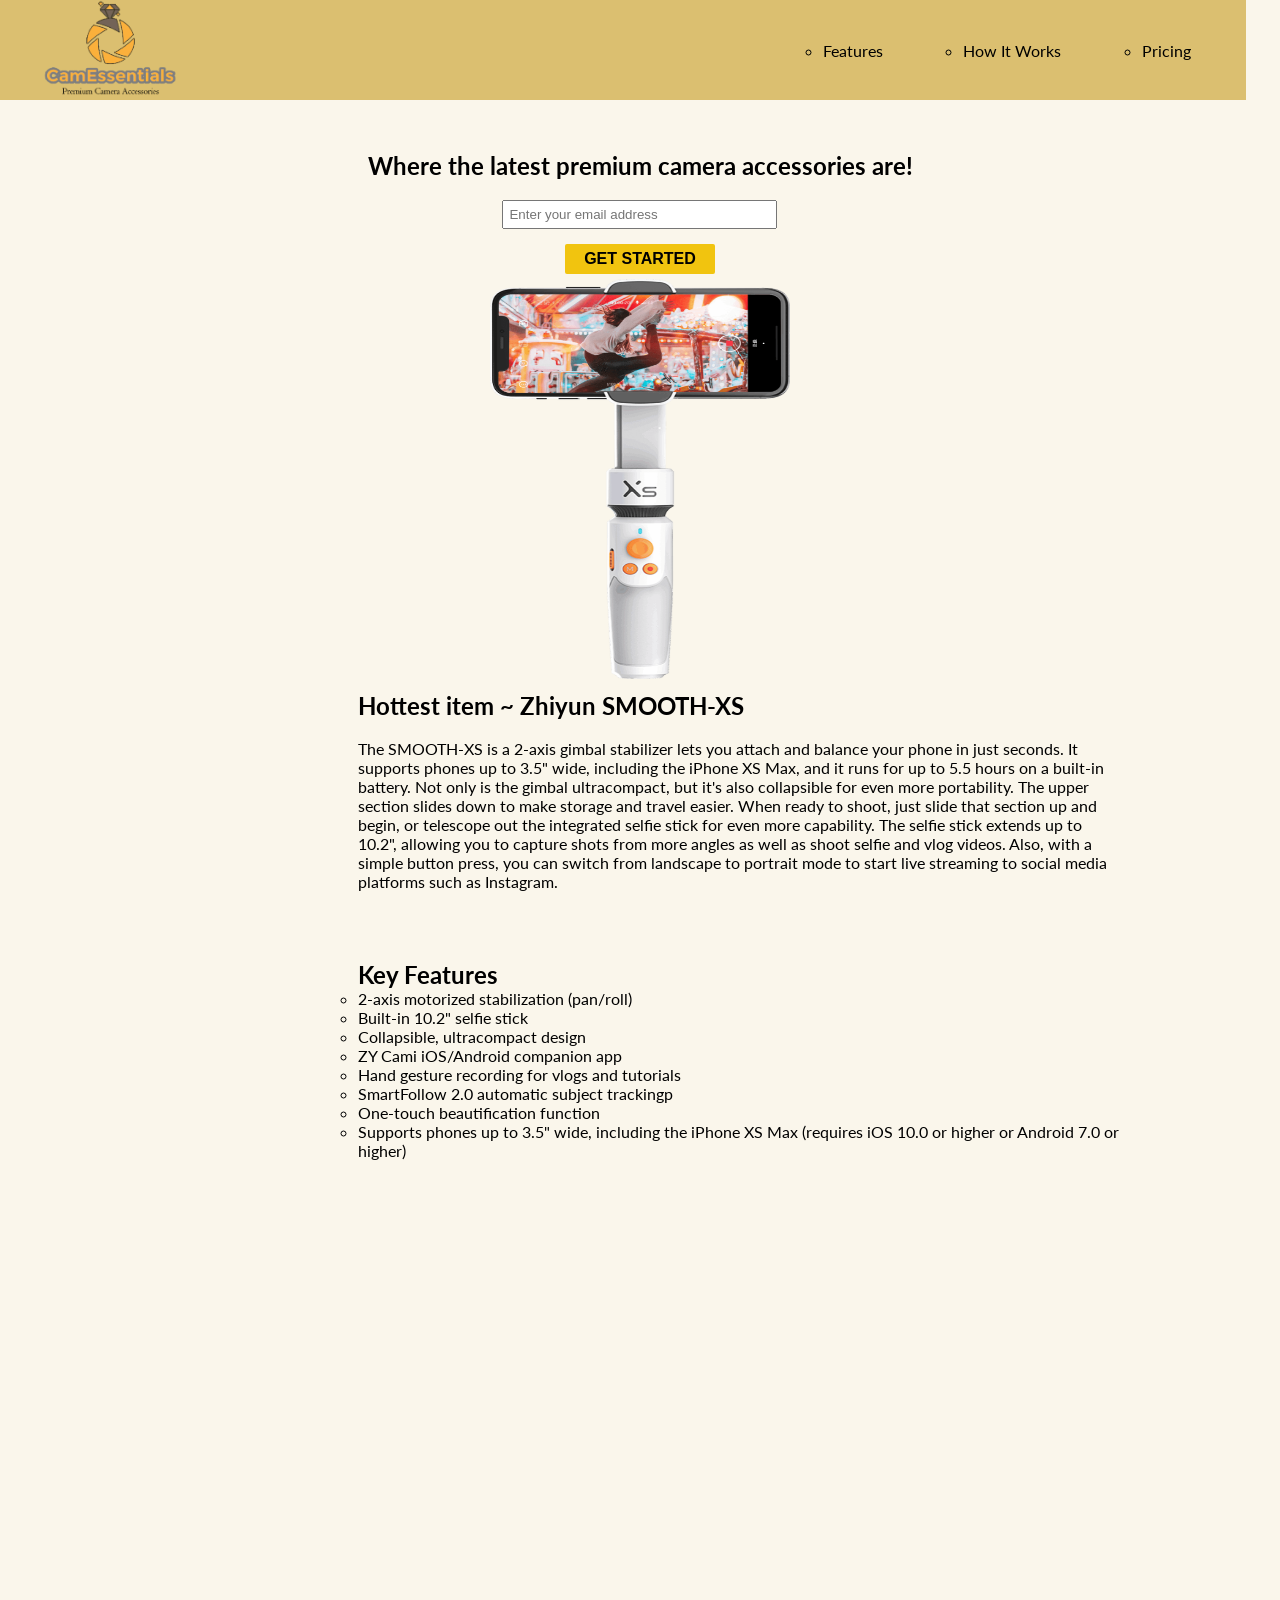
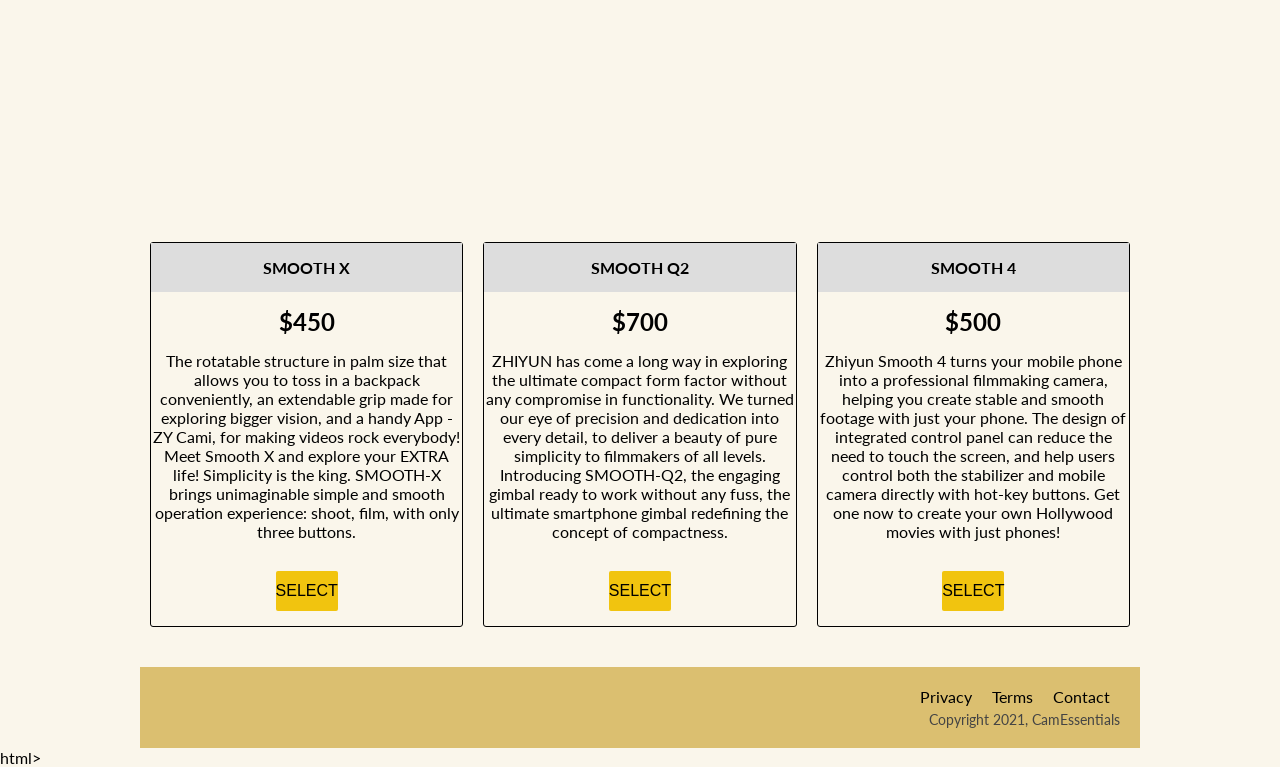
<file: index.html>
<!DOCTYPE html>
<html>
  <link rel="stylesheet" href="style.css">
  <div id="page-wrapper">
    <header id="header">
      <div class="logo">
        <img
          id="header-img"
          src="logo.png"
          alt="camessentials logo"
        />
      </div>

      <nav id="nav-bar">
        <ul>
          <li><a class="nav-link" href="#features">Features</a></li>
          <li><a class="nav-link" href="#how-it-works">How It Works</a></li>
          <li><a class="nav-link" href="#pricing">Pricing</a></li>
        </ul>
      </nav>
    </header>

    <div class="container"></div>

    <section id="hero">
      <h2>Where the latest premium camera accessories are!</h2>
      <form id="form" action="https://www.freecodecamp.com/email-submit">
        <input
          name="email"
          id="email"
          type="email"
          placeholder="Enter your email address"
          required
        />
        <input id="submit" type="submit" value="Get Started" class="btn" />
      </form>
    </section>
    <br>
    <img 
      class="center"
      src="gimbal.png" 
      alt="gimbal" 
      >
      <br>
    <div class="container">
      <section id="features">
        <div class="grid">
          <div class="icon"><i class="fa fa-3x fa-fire"></i></div>
          <div class="desc">
            <h2>Hottest item ~ Zhiyun SMOOTH-XS</h2>
            <br>
            <p>
              The SMOOTH-XS is a 2-axis gimbal stabilizer lets you attach and balance your phone in just seconds. It supports phones up to 3.5" wide, including the iPhone XS Max, and it runs for up to 5.5 hours on a built-in battery. Not only is the gimbal ultracompact, but it's also collapsible for even more portability. The upper section slides down to make storage and travel easier. When ready to shoot, just slide that section up and begin, or telescope out the integrated selfie stick for even more capability. The selfie stick extends up to 10.2", allowing you to capture shots from more angles as well as shoot selfie and vlog videos. Also, with a simple button press, you can switch from landscape to portrait mode to start live streaming to social media platforms such as Instagram.
            </p>
          </div>
        </div>
        <div class="grid">
          <div class="icon"><i class="fa fa-3x fa-truck"></i></div>
          <div class="desc">
          </div>
        </div>
        <br>
        <div class="grid">
          <div class="icon">
            <i class="fa fa-3x fa-battery-full" aria-hidden="true"></i>
          </div>
          <div class="desc">
            <h2>Key Features</h2>
            <ul>
            <li>2-axis motorized stabilization (pan/roll)</li>
            <li>Built-in 10.2" selfie stick</li>
            <li>Collapsible, ultracompact design</li>
            <li>ZY Cami iOS/Android companion app</li>
            <li>Hand gesture recording for vlogs and tutorials</li>
            <li>SmartFollow 2.0 automatic subject trackingp</li>
            <li>One-touch beautification function</li>
            <li>Supports phones up to 3.5" wide, including the iPhone XS Max (requires iOS 10.0 or higher or Android 7.0 or higher)</li>
          </ul>
          </div>
        </div>
      </section>

      <section id="how-it-works">
      <br>
      <br>
      <br>
      <br>
        <iframe
          id="video"
          height="600"
          src="https://www.youtube.com/embed/Cu-Mhhx9kSw"
          frameborder="0"
          allowfullscreen
        ></iframe>
      </section>
      <section id="pricing">
        <div class="product" id="Smooth X">
          <div class="level">Smooth X</div>
          <h2>$450</h2>
          <ol>
            <p>The rotatable structure in palm size that allows you to toss in a backpack conveniently, an extendable grip made for exploring bigger vision, and a handy App - ZY Cami, for making videos rock everybody! Meet Smooth X and explore your EXTRA life! Simplicity is the king. SMOOTH-X brings unimaginable simple and smooth operation experience: shoot, film, with only three buttons.</p>
          </ol>
          <button class="btn">Select</button>
        </div>
        <div class="product" id="Smooth Q2">
          <div class="level">Smooth Q2</div>
          <h2>$700</h2>
          <ol>
            <p>ZHIYUN has come a long way in exploring the ultimate compact form factor without any compromise in functionality. We turned our eye of precision and dedication into every detail, to deliver a beauty of pure simplicity to filmmakers of all levels. Introducing SMOOTH-Q2, the engaging gimbal ready to work without any fuss, the ultimate smartphone gimbal redefining the concept of compactness.   </p>
          </ol>
          <button class="btn">Select</button>
        </div>
        <div class="product" id="smooth 4">
          <div class="level">Smooth 4</div>
          <h2>$500</h2>
          <ol>
            <p> Zhiyun Smooth 4 turns your mobile phone into a professional filmmaking camera, helping you create stable and smooth footage with just your phone. The design of integrated control panel can reduce the need to touch the screen, and help users control both the stabilizer and mobile camera directly with hot-key buttons. Get one now to create your own Hollywood movies with just phones! </p>
          </ol>
          <button class="btn">Select</button>
        </div>
      </section>
      <footer>
        <ul>
          <li><a href="#">Privacy</a></li>
          <li><a href="#">Terms</a></li>
          <li><a href="#">Contact</a></li>
        </ul>
        <span>Copyright 2021, CamEssentials</span>
      </footer>
    </div>
  </div>
</html>html>
</file>
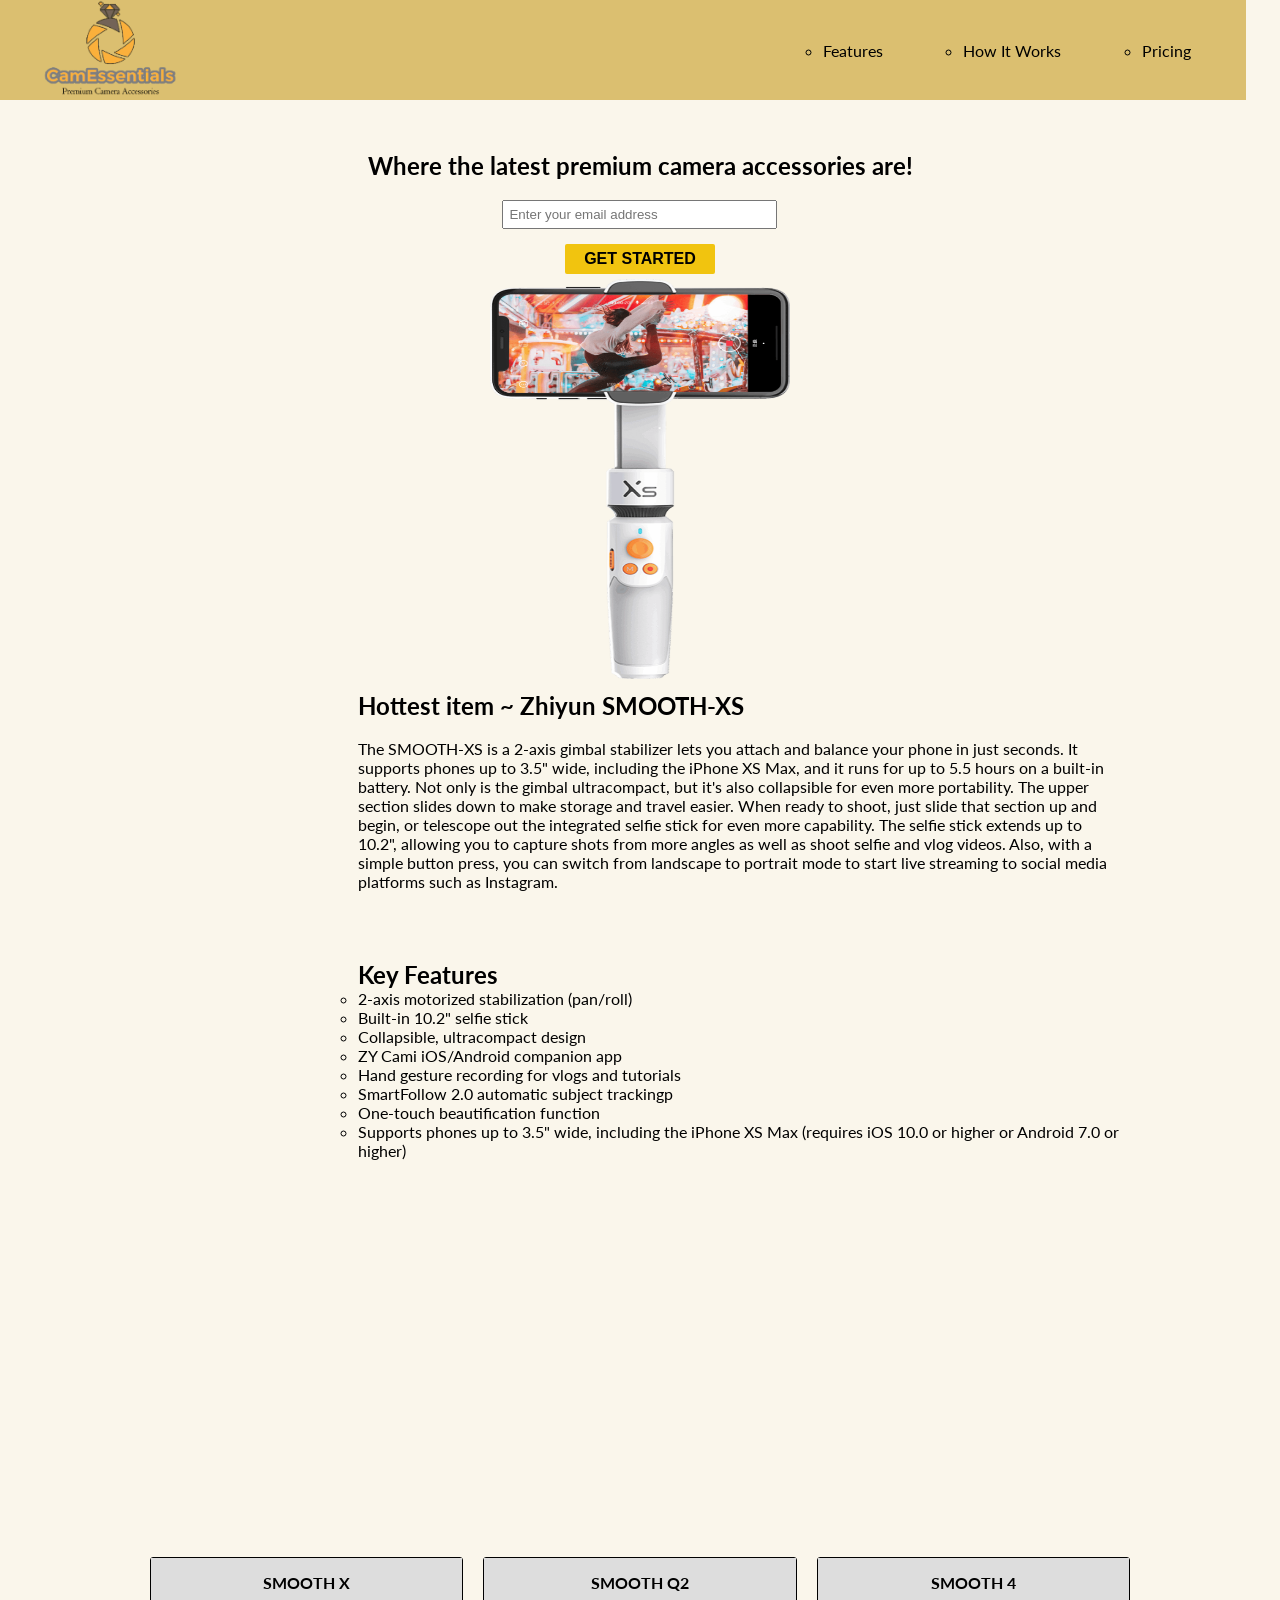
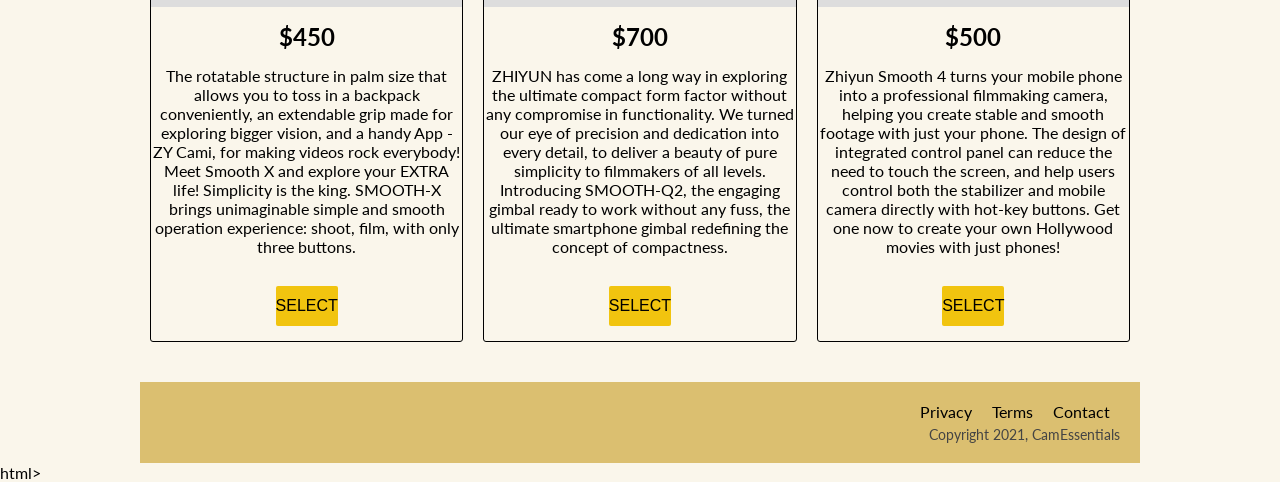
<file: product-landing-page.html>
<!DOCTYPE html>
<html>
  <link rel="stylesheet" href="style.css">
  <div id="page-wrapper">
    <header id="header">
      <div class="logo">
        <img
          id="header-img"
          src="logo.png"
          alt="camessentials logo"
        />
      </div>

      <nav id="nav-bar">
        <ul>
          <li><a class="nav-link" href="#features">Features</a></li>
          <li><a class="nav-link" href="#how-it-works">How It Works</a></li>
          <li><a class="nav-link" href="#pricing">Pricing</a></li>
        </ul>
      </nav>
    </header>

    <div class="container"></div>

    <section id="hero">
      <h2>Where the latest premium camera accessories are!</h2>
      <form id="form" action="https://www.freecodecamp.com/email-submit">
        <input
          name="email"
          id="email"
          type="email"
          placeholder="Enter your email address"
          required
        />
        <input id="submit" type="submit" value="Get Started" class="btn" />
      </form>
    </section>
    <br>
    <img 
      class="center"
      src="gimbal.png" 
      alt="gimbal" 
      >
      <br>
    <div class="container">
      <section id="features">
        <div class="grid">
          <div class="icon"><i class="fa fa-3x fa-fire"></i></div>
          <div class="desc">
            <h2>Hottest item ~ Zhiyun SMOOTH-XS</h2>
            <br>
            <p>
              The SMOOTH-XS is a 2-axis gimbal stabilizer lets you attach and balance your phone in just seconds. It supports phones up to 3.5" wide, including the iPhone XS Max, and it runs for up to 5.5 hours on a built-in battery. Not only is the gimbal ultracompact, but it's also collapsible for even more portability. The upper section slides down to make storage and travel easier. When ready to shoot, just slide that section up and begin, or telescope out the integrated selfie stick for even more capability. The selfie stick extends up to 10.2", allowing you to capture shots from more angles as well as shoot selfie and vlog videos. Also, with a simple button press, you can switch from landscape to portrait mode to start live streaming to social media platforms such as Instagram.
            </p>
          </div>
        </div>
        <div class="grid">
          <div class="icon"><i class="fa fa-3x fa-truck"></i></div>
          <div class="desc">
          </div>
        </div>
        <br>
        <div class="grid">
          <div class="icon">
            <i class="fa fa-3x fa-battery-full" aria-hidden="true"></i>
          </div>
          <div class="desc">
            <h2>Key Features</h2>
            <ul>
            <li>2-axis motorized stabilization (pan/roll)</li>
            <li>Built-in 10.2" selfie stick</li>
            <li>Collapsible, ultracompact design</li>
            <li>ZY Cami iOS/Android companion app</li>
            <li>Hand gesture recording for vlogs and tutorials</li>
            <li>SmartFollow 2.0 automatic subject trackingp</li>
            <li>One-touch beautification function</li>
            <li>Supports phones up to 3.5" wide, including the iPhone XS Max (requires iOS 10.0 or higher or Android 7.0 or higher)</li>
          </ul>
          </div>
        </div>
      </section>
      <section id="how-it-works">
        <iframe
          id="video"
          height="315"
          src="https://www.youtube.com/embed/Cu-Mhhx9kSw"
          frameborder="0"
          allowfullscreen
        ></iframe>
      </section>
      <section id="pricing">
        <div class="product" id="Smooth X">
          <div class="level">Smooth X</div>
          <h2>$450</h2>
          <ol>
            <p>The rotatable structure in palm size that allows you to toss in a backpack conveniently, an extendable grip made for exploring bigger vision, and a handy App - ZY Cami, for making videos rock everybody! Meet Smooth X and explore your EXTRA life! Simplicity is the king. SMOOTH-X brings unimaginable simple and smooth operation experience: shoot, film, with only three buttons.</p>
          </ol>
          <button class="btn">Select</button>
        </div>
        <div class="product" id="Smooth Q2">
          <div class="level">Smooth Q2</div>
          <h2>$700</h2>
          <ol>
            <p>ZHIYUN has come a long way in exploring the ultimate compact form factor without any compromise in functionality. We turned our eye of precision and dedication into every detail, to deliver a beauty of pure simplicity to filmmakers of all levels. Introducing SMOOTH-Q2, the engaging gimbal ready to work without any fuss, the ultimate smartphone gimbal redefining the concept of compactness.   </p>
          </ol>
          <button class="btn">Select</button>
        </div>
        <div class="product" id="smooth 4">
          <div class="level">Smooth 4</div>
          <h2>$500</h2>
          <ol>
            <p> Zhiyun Smooth 4 turns your mobile phone into a professional filmmaking camera, helping you create stable and smooth footage with just your phone. The design of integrated control panel can reduce the need to touch the screen, and help users control both the stabilizer and mobile camera directly with hot-key buttons. Get one now to create your own Hollywood movies with just phones! </p>
          </ol>
          <button class="btn">Select</button>
        </div>
      </section>
      <footer>
        <ul>
          <li><a href="#">Privacy</a></li>
          <li><a href="#">Terms</a></li>
          <li><a href="#">Contact</a></li>
        </ul>
        <span>Copyright 2021, CamEssentials</span>
      </footer>
    </div>
  </div>
</html>html>
</file>
<file: style.css>
/** global element styling **/

@import 'https://fonts.googleapis.com/css?family=Lato:400,700';

* {
  margin: 0;
  padding: 0;
  box-sizing: border-box;
}

body {
  background-color: #FAF6EB;
  font-family: 'Lato', sans-serif;
}

#page-wrapper {
  position: relative;
}

li {
  list-style: circle;
}

a {
  color: #000;
  text-decoration: none;
}

/** global classes styling **/

.container {
  max-width: 1000px;
  width: 100%;
  margin: 0 auto;
}

.btn {
  height: 40px;
  font-size: 1em;
  font-weight: 900;
  text-transform: uppercase;
  border: 3px black solid;
  border-radius: 2px;
  background: transparent;
  cursor: pointer;
}

.grid {
  display: flex;
}

header {
  position: fixed;
  top: 0;
  min-height: 75px;
  padding: 0px 15px;
  display: flex;
  justify-content: space-around;
  align-items: center;
  background-color: #dbbf70;
}

@media (max-width: 600px) {
  header {
    flex-wrap: wrap;
  }
}

.logo {
  width: 60vw;
}

@media (max-width: 650px) {
  .logo {
    margin-top: 15px;
    width: 100%;
    position: relative;
  }
}

.logo > img {
  width: 150px;
  height: 100px;
  max-width: 300px;
  display: flex;
  justify-content: center;
  align-items: center;
  text-align: center;
  margin-left: 20px;
}

@media (max-width: 650px) {
  .logo > img {
    margin: 0 auto;
  }
}

.center {
  display: block;
  margin-left: auto;
  margin-right: auto;
  width: 50%;
  width:300px;
  height:400px;"
}

nav {
  font-weight: 400;
}

@media (max-width: 650px) {
  nav {
    margin-top: 10px;
    width: 100%;
    display: flex;
    flex-direction: column;
    align-items: center;
    text-align: center;
    padding: 0 50px;
  }
  nav li {
    padding-bottom: 5px;
    list-style-type: none;
  }
}

nav > ul {
  width: 35vw;
  display: flex;
  flex-direction: row;
  justify-content: space-around;
}

@media (max-width: 650px) {
  nav > ul {
    flex-direction: column;
  }
}

#hero {
  display: flex;
  flex-direction: column;
  align-items: center;
  justify-content: center;
  text-align: center;
  height: 200px;
  margin-top: 60px;
}

#hero > h2 {
  margin-bottom: 20px;
  margin-top: 120px;
  word-wrap: break-word;
}

#hero input[type='email'] {
  max-width: 275px;
  width: 100%;
  padding: 5px;
}

#hero input[type='submit'] {
  max-width: 150px;
  width: 100%;
  height: 30px;
  margin: 15px 0;
  border: 0;
  background-color: #f1c40f;
}

#hero input[type='submit']:hover {
  background-color: orange;
  transition: background-color 1s;
}

@media (max-width: 650px) {
  #hero {
    margin-top: 120px;
  }
}

#features {
  margin-top: 30px;
}

#features .icon {
  display: flex;
  align-items: center;
  justify-content: center;
  height: 125px;
  width: 20vw;
  color: darkorange;
}

@media (max-width: 550px) {
  #features .icon {
    display: none;
  }
}

#features .desc {
  display: flex;
  flex-direction: column;
  justify-content: center;
  height: 125px;
  width: 80vw;
  padding: 20px;
}

@media (max-width: 550px) {
  #features .desc {
    width: 100%;
    text-align: center;
    padding: 0;
    height: 150px;
  }
}

@media (max-width: 650px) {
  #features {
    margin-top: 0;
  }
}

#how-it-works {
  margin-top: 50px;
  display: flex;
  justify-content: center;
}

#how-it-works > iframe {
  max-width: 560px;
  width: 100%;
}

#pricing {
  margin-top: 60px;
  display: flex;
  flex-direction: row;
  justify-content: center;
}

.product {
  display: flex;
  flex-direction: column;
  align-items: center;
  text-align: center;
  width: calc(100% / 3);
  margin: 10px;
  border: 1px solid #000;
  border-radius: 3px;
}

.product > .level {
  background-color: #ddd;
  color: black;
  padding: 15px 0;
  width: 100%;
  text-transform: uppercase;
  font-weight: 700;
}

.product > h2 {
  margin-top: 15px;
}

.product > ol {
  margin: 15px 0;
}

.product > ol > li {
  padding: 5px 0;
}

.product > button {
  border: 0;
  margin: 15px 0;
  background-color: #f1c40f;
  font-weight: 400;
}

.product > button:hover {
  background-color: green;
  transition: background-color 1s;
}

@media (max-width: 800px) {
  #pricing {
    flex-direction: column;
  }
  .product {
    max-width: 300px;
    width: 100%;
    margin: 0 auto;
    margin-bottom: 10px;
  }
}

footer {
  margin-top: 30px;
  background-color: #dbbf70;
  padding: 20px;
}

footer > ul {
  display: flex;
  justify-content: flex-end;
}

footer > ul > li {
  padding: 0 10px;
  list-style-type: none;
}

footer > span {
  margin-top: 5px;
  display: flex;
  justify-content: flex-end;
  font-size: 0.9em;
  color: #444;
}
</file>
